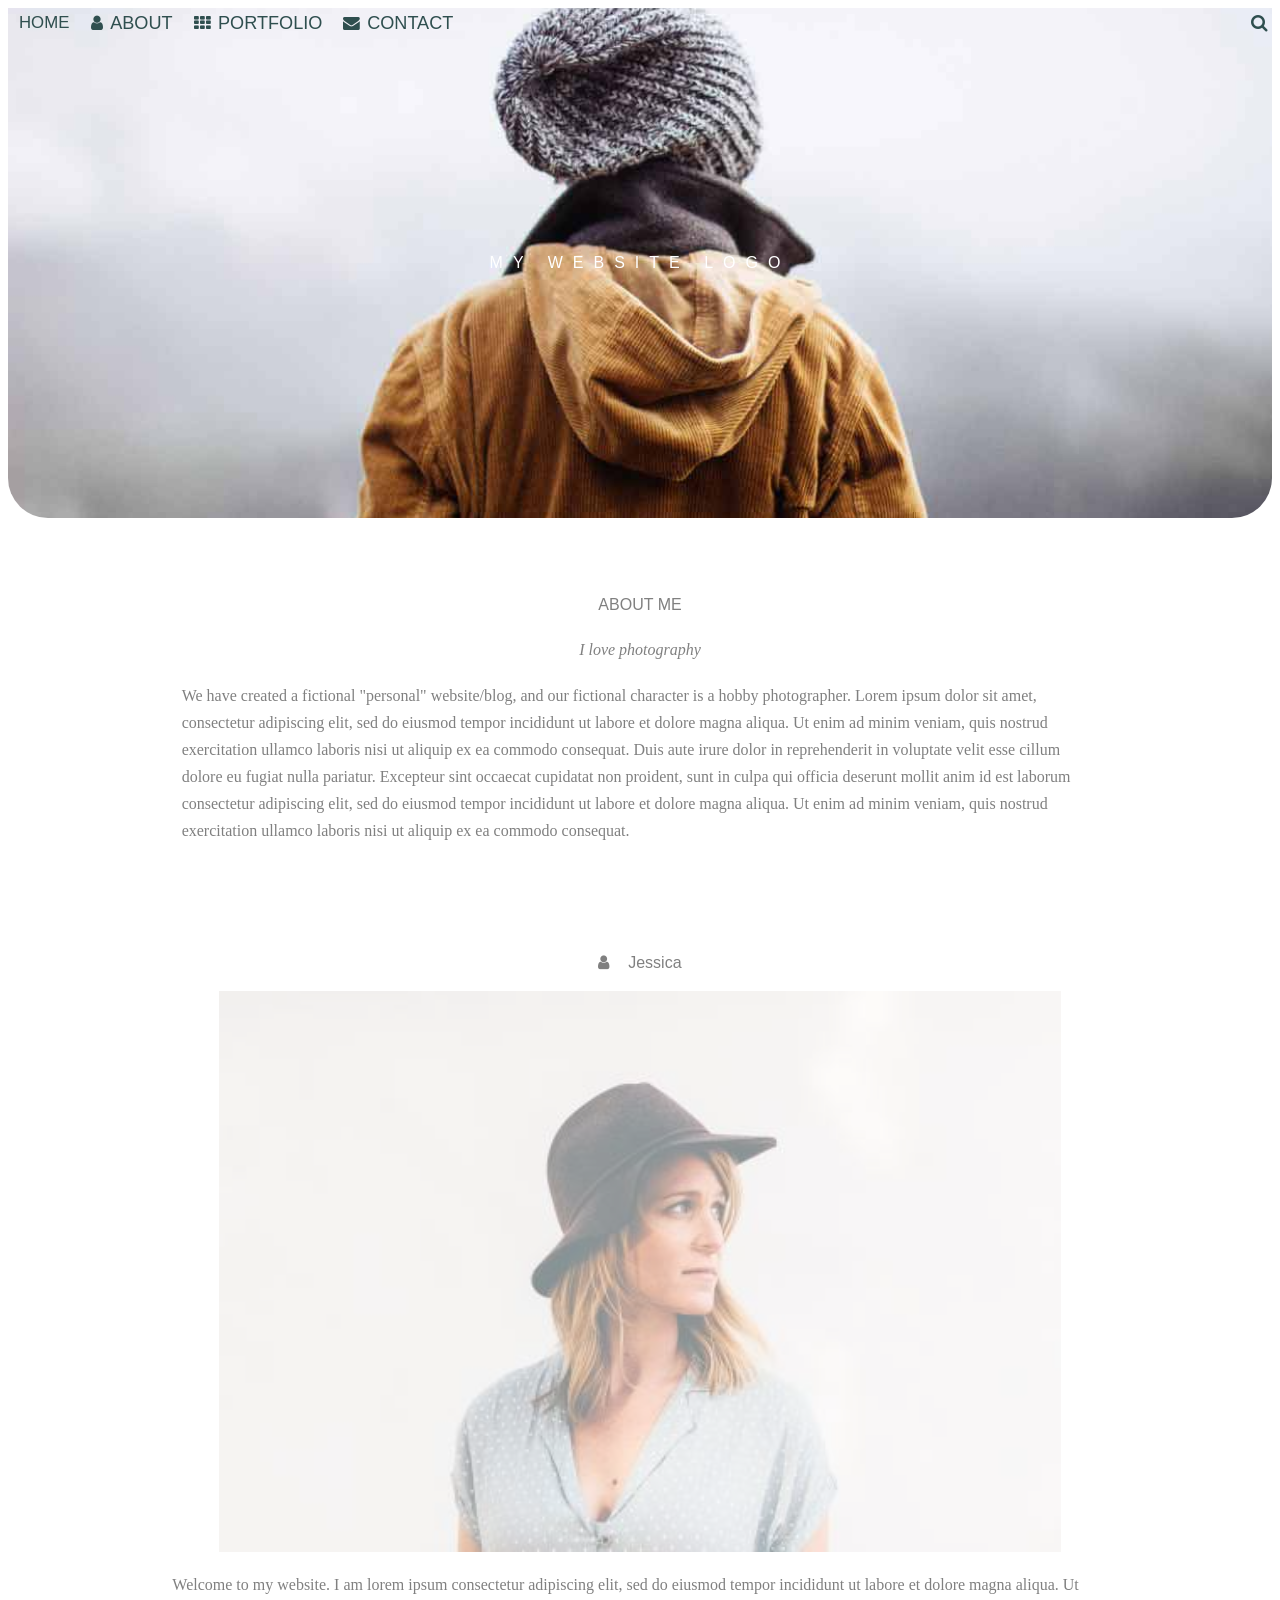
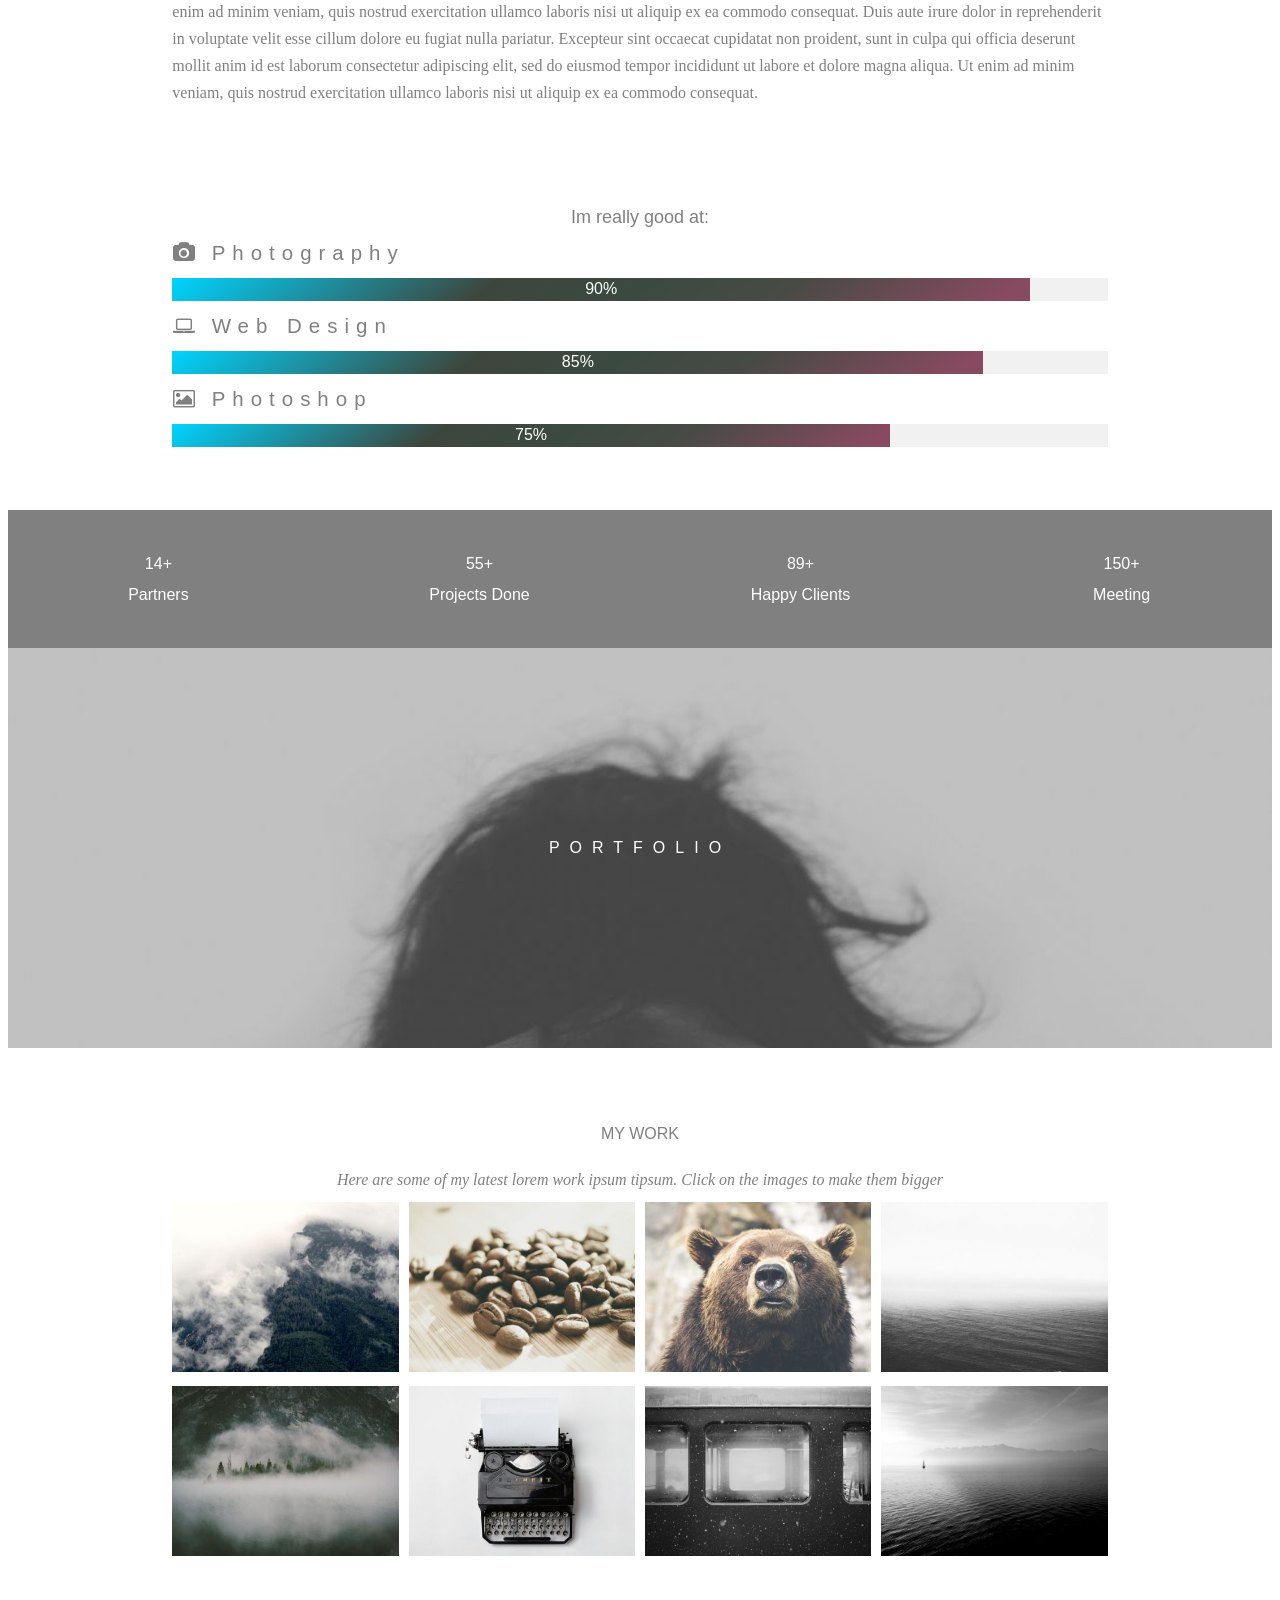
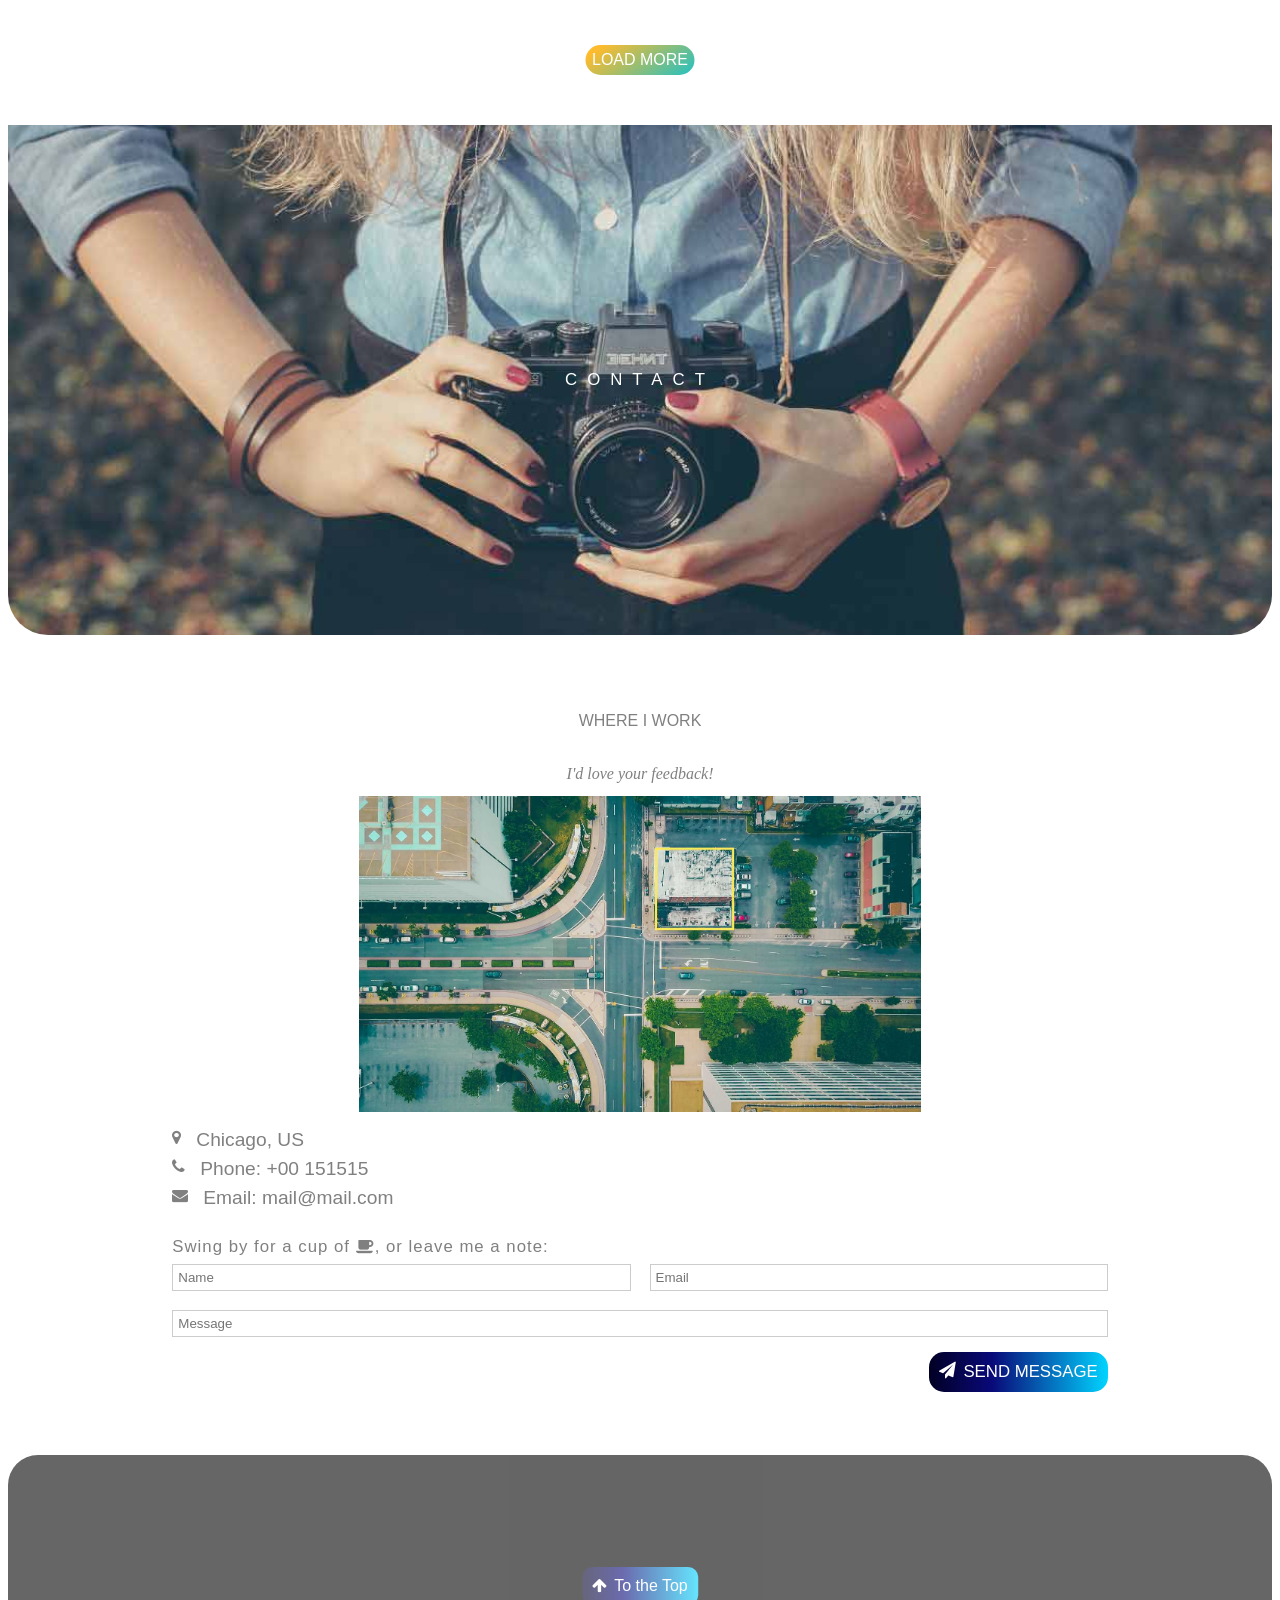
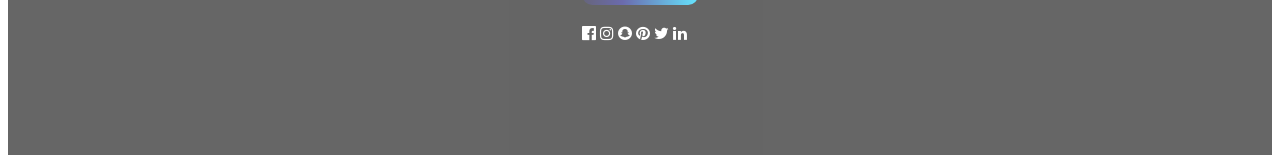
<file: Index.html>
<!DOCTYPE html>
<html>

<head>
    <script src="Functionality.js"></script>
    <link rel="stylesheet" href="style.css">
    <meta name="viewport" content="width=device-width, initial-scale=1">
    <!-- <link href="https://unpkg.com/tailwindcss@^1.0/dist/tailwind.min.css" rel="stylesheet"> -->
    <link rel="stylesheet" href="https://cdnjs.cloudflare.com/ajax/libs/font-awesome/4.7.0/css/font-awesome.min.css">
</head>

<body>
    <div class="container">
        <div class="header-container backgroud-image-prop positon-rel">
            <div class="navbar-container" id="navbar">
                <div class="flex items-center">
                    <div class="font-class-1 font nav-text">HOME</div>
                    <div class="flex items-center" id="left-nav">
                        <div class="flex items-center font-class-1 font nav-text">
                            <div class="fa fa-user"></div>
                            <div class="text-class">ABOUT</div>
                        </div>
                        <div class="flex items-center font-class-1 font nav-text">
                            <div class="fa fa-th"></div>
                            <div class="text-class ">PORTFOLIO</div>
                        </div>
                        <div class="flex items-center font-class-1 font nav-text">
                            <div class="fa fa-envelope"></div>
                            <div class="text-class">CONTACT</div>

                        </div>
                    </div>

                </div>
                <div class="text-class search-icon">
                    <div class="fa fa-search flex items-center "></div>
                </div>
                <div class="menu-icon nav-text text-class" onclick="OpenMenu()">
                    <i class="fa fa-bars"></i>
                </div>

            </div>
            <div class="center-logo background-clr-center">
                MY WEBSITE LOGO
            </div>
        </div>
        <div class="body-container">
            <div class="body-text font">ABOUT ME</div>
            <div class="body-text" style="font-style: italic;">I love photography</div>
            <div class="body-text" style="text-align: left;">We have created a fictional "personal" website/blog, and
                our fictional character is a hobby photographer. Lorem ipsum dolor sit amet, consectetur adipiscing
                elit, sed do eiusmod tempor incididunt ut labore et dolore magna aliqua. Ut enim ad minim veniam, quis
                nostrud exercitation ullamco laboris nisi ut aliquip ex ea commodo consequat. Duis aute irure dolor in
                reprehenderit in voluptate velit esse cillum dolore eu fugiat nulla pariatur. Excepteur sint occaecat
                cupidatat non proident, sunt in culpa qui officia deserunt mollit anim id est laborum consectetur
                adipiscing elit, sed do eiusmod tempor incididunt ut labore et dolore magna aliqua. Ut enim ad minim
                veniam, quis nostrud exercitation ullamco laboris nisi ut aliquip ex ea commodo consequat.</div>
        </div>
        <div class="flex user-container">
            <div class="user-photo-section">
                <div class="name-section">Jessica</div>
                <div class="user-img"><img width="90%" src="Images/avatar_hat.jpg" alt="image"></div>
            </div>
            <div class="user-data-section">
                Welcome to my website. I am lorem ipsum consectetur adipiscing elit, sed do eiusmod tempor incididunt ut
                labore et dolore magna aliqua. Ut enim ad minim veniam, quis nostrud exercitation ullamco laboris nisi
                ut aliquip ex ea commodo consequat. Duis aute irure dolor in reprehenderit in voluptate velit esse
                cillum dolore eu fugiat nulla pariatur. Excepteur sint occaecat cupidatat non proident, sunt in culpa
                qui officia deserunt mollit anim id est laborum consectetur adipiscing elit, sed do eiusmod tempor
                incididunt ut labore et dolore magna aliqua. Ut enim ad minim veniam,
                quis nostrud exercitation ullamco laboris nisi ut aliquip ex ea commodo consequat.
            </div>
        </div>
        <div class="body-container skills-container">
            <div class="font" style="font-size: 18px;">Im really good at:</div>
            <div class="photography skill font">Photography</div>
            <div class="loader-border">
                <div class="loader-bar flex items-center" style="width: 90%;">90%</div>
            </div>
            <div class="webdesign skill font">Web Design</div>
            <div class="loader-border">
                <div class="loader-bar flex items-center" style="width: 85%">85%</div>
            </div>
            <div class="photoshop skill font">Photoshop</div>
            <div class="loader-border">
                <div class="loader-bar flex items-center" style="width: 75%">75%</div>
            </div>
        </div>
        <div class="count-container font">
            <div class="line-het-31">
                <div class="font-14">14+</div>Partners
            </div>
            <div class="line-het-31">
                <div class="font-14">55+</div>Projects Done
            </div>
            <div class="line-het-31">
                <div class="font-14">89+</div>Happy Clients
            </div>
            <div class="line-het-31">
                <div class="font-14">150+</div>Meeting
            </div>
        </div>
        <div class="portfolio-container">
            <div>PORTFOLIO</div>
        </div>
        <div class="body-container">
            <div class="body-text font">MY WORK</div>
            <div class="body-text" style="font-style: italic; margin: 0% 30px;">
                Here are some of my latest lorem work ipsum tipsum.
                Click on the images to make them bigger
            </div>
            <div class="image-stack">
                <div class="image-list"><img width="100%" src="Images/mountain.jpg" alt="image"></div>
                <div class="image-list"><img width="100%" src="Images/coffee-beans.jpg" alt="image"></div>
                <div class="image-list"><img width="100%" src="Images/bear.jpg" alt="image"></div>
                <div class="image-list"><img width="100%" src="Images/water.jpg" alt="image"></div>
                <div class="image-list"><img width="100%" src="Images/sky.jpg" alt="image"></div>
                <div class="image-list"><img width="100%" src="Images/typewriter.jpg" alt="image"></div>
                <div class="image-list"><img width="100%" src="Images/window.jpg" alt="image"></div>
                <div class="image-list"><img width="100%" src="Images/sea.jpg" alt="image"></div>
            </div>
            <div style="position: relative;height: 100px;">
                <div class="load-button center-position">
                    <div class="load">LOAD MORE</div>
                </div>
            </div>

        </div>
        <div class="contact-container backgroud-image-prop">
            <div class="">
                CONTACT
            </div>
        </div>
        <div class="contact-details body-container">
            <div class="body-text font">WHERE I WORK</div>
            <div class="body-text" style="font-style: italic; margin: 0% 30%;">
                <em>I'd love your feedback!</em>
            </div>
            <div class="details">
                <div>
                    <div><img class="map-image" src="Images/map.jpg" alt="image"></div>
                </div>
                <div style="margin-top: 13px">
                    <div>

                        <div class="contact-icons font">
                            <div class="icon fa fa-map-marker "></div>
                            <div class="font-small">Chicago, US</div>
                        </div>
                        <div class="contact-icons font">
                            <div class="icon fa fa-phone"></div>
                            <div class="font-small"> Phone: +00 151515</div>
                        </div>
                        <div class="contact-icons font">
                            <div class="icon fa fa-envelope"></div>
                            <div class="font-small"> Email: mail@mail.com</div>
                        </div>
                    </div>
                   
                    <div class="font tea-cup">Swing by for a cup of <span class="fa fa-coffee"></span>, or leave me a note:</div>
                    <div class="input-container">
                        <input  style="grid-area: name-input" placeholder="Name">
                        <input style="grid-area: email-input"  placeholder="Email">
                        <input style="grid-area: message-input"  placeholder="Message">
                </div>
                <div class="send-button font">
                    <div class="fa fa-paper-plane" style="margin-right: 7px;"></div>
                    <div>SEND MESSAGE</div>
                     </div>
               
            </div>
        </div>
    </div>

    <div class="footer-container">
        <div class="center-position">
        <div class="to-top font">
           <div class="fa fa-arrow-up" style="margin-right: 7px;"   ></div>
           <div onclick="topFunction()">To the Top</div>
</div>
<div class="footer-icons">
   <div class="fa fa-facebook-official"></div>
   <div class="fa fa-instagram"></div>
   <div class="fa fa-snapchat"></div>
   <div class="fa fa-pinterest"></div>
   <div class="fa fa-twitter"></div>
   <div class="fa fa-linkedin"></div>
</div>
        </div>
    </div>

    </div>

</body>

</html>
</file>
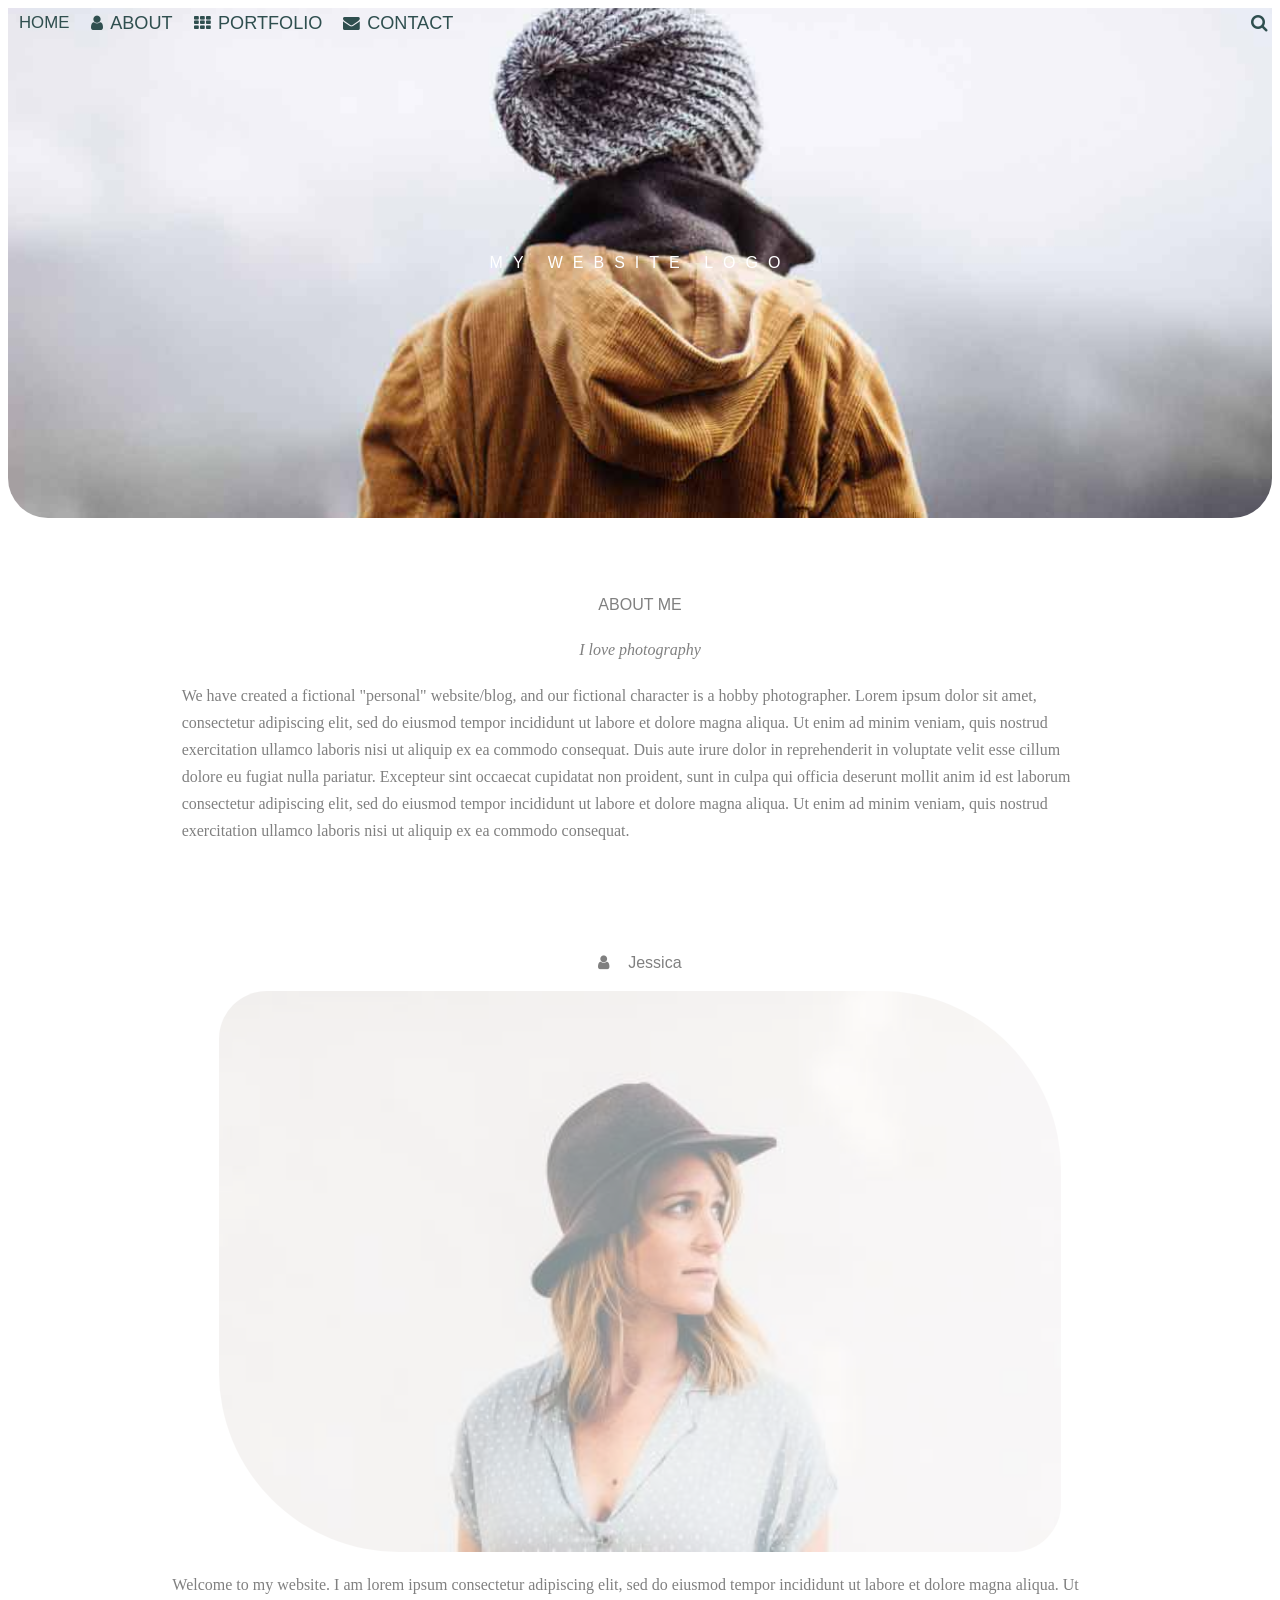
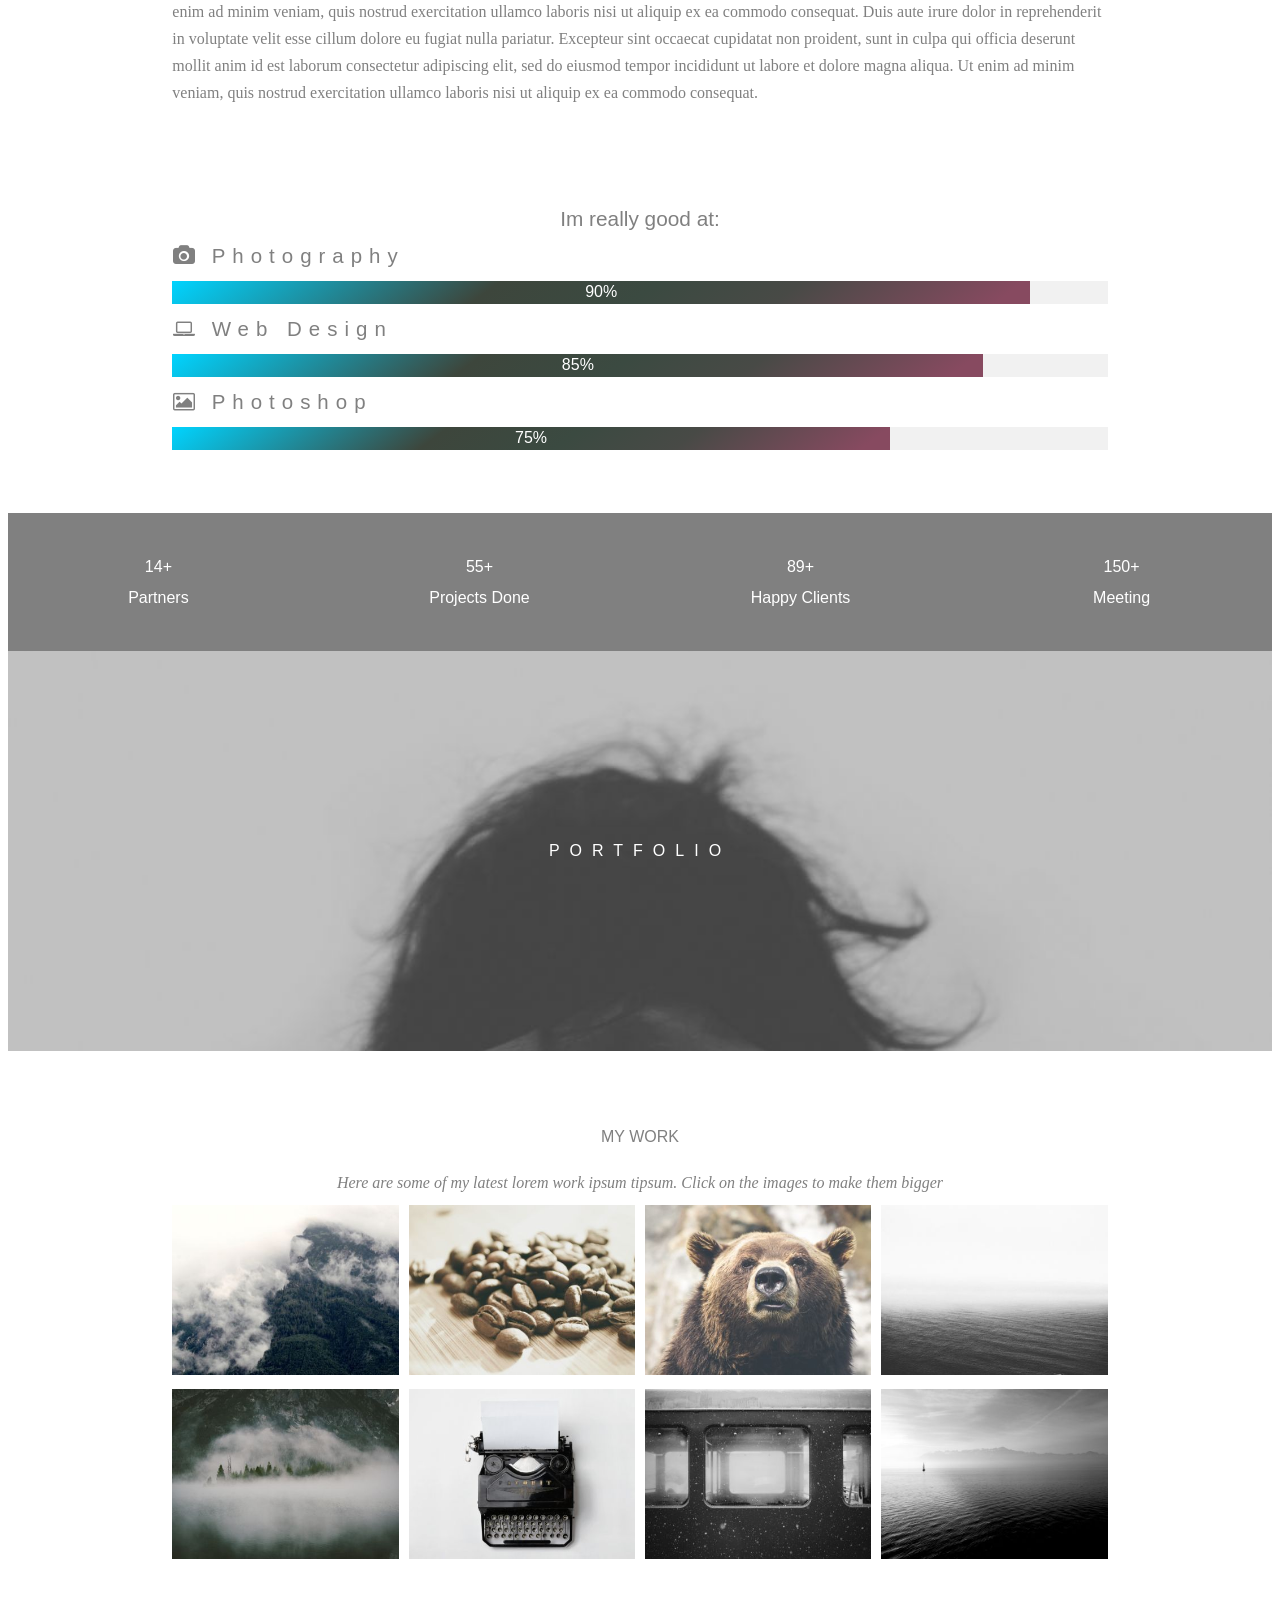
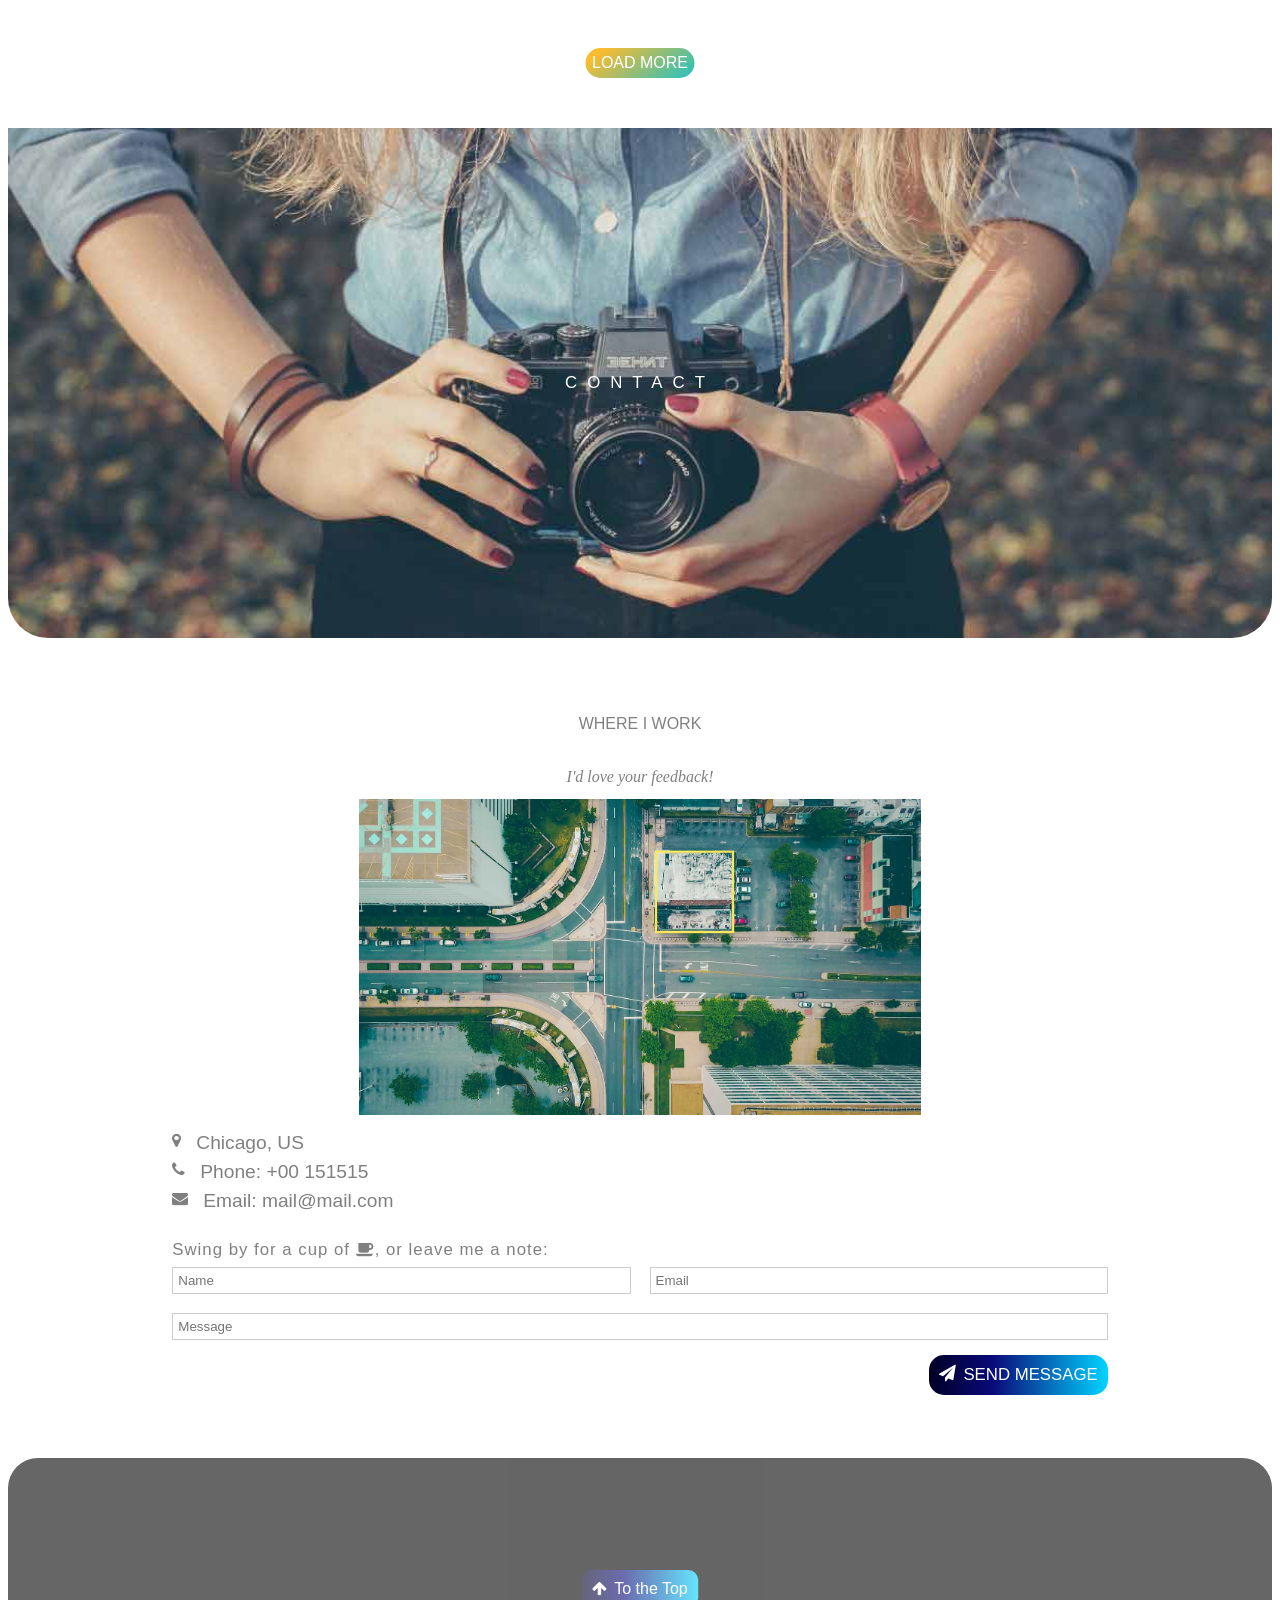
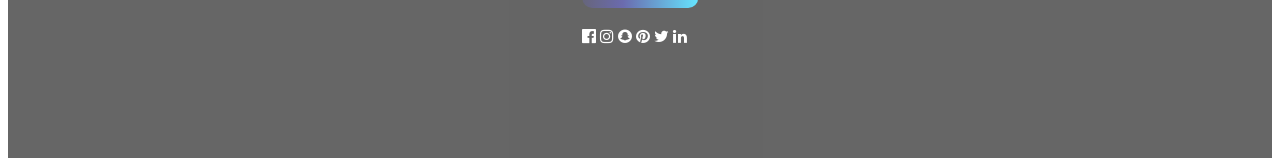
<file: Sample.html>
<!DOCTYPE html>
<html>

<head>
    <script src="Functionality.js"></script>
    <link rel="stylesheet" href="style.css">
    <meta name="viewport" content="width=device-width, initial-scale=1">
    <!-- <link href="https://unpkg.com/tailwindcss@^1.0/dist/tailwind.min.css" rel="stylesheet"> -->
    <link rel="stylesheet" href="https://cdnjs.cloudflare.com/ajax/libs/font-awesome/4.7.0/css/font-awesome.min.css">
</head>

<body>
    <div class="container">
        <div class="header-container backgroud-image-prop positon-rel">
            <div class="navbar-container" id="navbar">
                <div class="flex items-center">
                    <div class="font-class-1 font nav-text">HOME</div>
                    <div class="flex items-center" id="left-nav">
                        <div class="flex items-center font-class-1 font nav-text">
                            <div class="fa fa-user"></div>
                            <div class="text-class">ABOUT</div>
                        </div>
                        <div class="flex items-center font-class-1 font nav-text">
                            <div class="fa fa-th"></div>
                            <div class="text-class ">PORTFOLIO</div>
                        </div>
                        <div class="flex items-center font-class-1 font nav-text">
                            <div class="fa fa-envelope"></div>
                            <div class="text-class">CONTACT</div>

                        </div>
                    </div>

                </div>
                <div class="text-class search-icon">
                    <div class="fa fa-search flex items-center "></div>
                </div>
                <div class="menu-icon nav-text text-class" onclick="OpenMenu()">
                    <i class="fa fa-bars"></i>
                </div>

            </div>
            <div class="background-clr-center">
                <div class="center-logo">
                    MY WEBSITE LOGO
                </div>
            </div>
            
        </div>
        <div class="body-container">
            <div class="body-text font">ABOUT ME</div>
            <div class="body-text" style="font-style: italic;">I love photography</div>
            <div class="body-text" style="text-align: left;">We have created a fictional "personal" website/blog, and
                our fictional character is a hobby photographer. Lorem ipsum dolor sit amet, consectetur adipiscing
                elit, sed do eiusmod tempor incididunt ut labore et dolore magna aliqua. Ut enim ad minim veniam, quis
                nostrud exercitation ullamco laboris nisi ut aliquip ex ea commodo consequat. Duis aute irure dolor in
                reprehenderit in voluptate velit esse cillum dolore eu fugiat nulla pariatur. Excepteur sint occaecat
                cupidatat non proident, sunt in culpa qui officia deserunt mollit anim id est laborum consectetur
                adipiscing elit, sed do eiusmod tempor incididunt ut labore et dolore magna aliqua. Ut enim ad minim
                veniam, quis nostrud exercitation ullamco laboris nisi ut aliquip ex ea commodo consequat.</div>
        </div>
        <div class="flex user-container">
            <div class="user-photo-section">
                <div class="name-section">Jessica</div>
                <div class="user-img"><img  style="border-radius: 48px 180px;" width="90%" src="Images/avatar_hat.jpg" alt="image"></div>
            </div>
            <div class="user-data-section">
                Welcome to my website. I am lorem ipsum consectetur adipiscing elit, sed do eiusmod tempor incididunt ut
                labore et dolore magna aliqua. Ut enim ad minim veniam, quis nostrud exercitation ullamco laboris nisi
                ut aliquip ex ea commodo consequat. Duis aute irure dolor in reprehenderit in voluptate velit esse
                cillum dolore eu fugiat nulla pariatur. Excepteur sint occaecat cupidatat non proident, sunt in culpa
                qui officia deserunt mollit anim id est laborum consectetur adipiscing elit, sed do eiusmod tempor
                incididunt ut labore et dolore magna aliqua. Ut enim ad minim veniam,
                quis nostrud exercitation ullamco laboris nisi ut aliquip ex ea commodo consequat.
            </div>
        </div>
        <div class="body-container skills-container">
            <div class="font" style="font-size: calc(85% + 0.8vmin);">Im really good at:</div>
            <div class="photography skill font">Photography</div>
            <div class="loader-border">
                <div class="loader-bar flex items-center" style="width: 90%;">90%</div>
            </div>
            <div class="webdesign skill font">Web Design</div>
            <div class="loader-border">
                <div class="loader-bar flex items-center" style="width: 85%">85%</div>
            </div>
            <div class="photoshop skill font">Photoshop</div>
            <div class="loader-border">
                <div class="loader-bar flex items-center" style="width: 75%">75%</div>
            </div>
        </div>
        <div class="count-container font">
            <div class="line-het-31">
                <div class="font-14">14+</div>Partners
            </div>
            <div class="line-het-31">
                <div class="font-14">55+</div>Projects Done
            </div>
            <div class="line-het-31">
                <div class="font-14">89+</div>Happy Clients
            </div>
            <div class="line-het-31">
                <div class="font-14">150+</div>Meeting
            </div>
        </div>
        <div class="portfolio-container">
            <div>PORTFOLIO</div>
        </div>
        <div class="body-container">
            <div class="body-text font">MY WORK</div>
            <div class="body-text" style="font-style: italic; margin: 0% 30px;">
                Here are some of my latest lorem work ipsum tipsum.
                Click on the images to make them bigger
            </div>
            <div class="image-stack">
                <div class="image-list"><img width="100%" src="Images/mountain.jpg" alt="image"></div>
                <div class="image-list"><img width="100%" src="Images/coffee-beans.jpg" alt="image"></div>
                <div class="image-list"><img width="100%" src="Images/bear.jpg" alt="image"></div>
                <div class="image-list"><img width="100%" src="Images/water.jpg" alt="image"></div>
                <div class="image-list"><img width="100%" src="Images/sky.jpg" alt="image"></div>
                <div class="image-list"><img width="100%" src="Images/typewriter.jpg" alt="image"></div>
                <div class="image-list"><img width="100%" src="Images/window.jpg" alt="image"></div>
                <div class="image-list"><img width="100%" src="Images/sea.jpg" alt="image"></div>
            </div>
            <div style="position: relative;height: 100px;">
                <div class="load-button center-position">
                    <div class="load">LOAD MORE</div>
                </div>
            </div>

        </div>
        <div class="contact-container backgroud-image-prop">
            <div class="">
                CONTACT
            </div>
        </div>
        <div class="contact-details body-container">
            <div class="body-text font">WHERE I WORK</div>
            <div class="body-text" style="font-style: italic; margin: 0% 30%;">
                <em>I'd love your feedback!</em>
            </div>
            <div class="details">
                <div>
                    <div><img class="map-image" src="Images/map.jpg" alt="image"></div>
                </div>
                <div style="margin-top: 13px">
                    <div>

                        <div class="contact-icons font">
                            <div class="icon fa fa-map-marker "></div>
                            <div class="font-small">Chicago, US</div>
                        </div>
                        <div class="contact-icons font">
                            <div class="icon fa fa-phone"></div>
                            <div class="font-small"> Phone: +00 151515</div>
                        </div>
                        <div class="contact-icons font">
                            <div class="icon fa fa-envelope"></div>
                            <div class="font-small"> Email: mail@mail.com</div>
                        </div>
                    </div>
                   
                    <div class="font tea-cup">Swing by for a cup of <span class="fa fa-coffee"></span>, or leave me a note:</div>
                    <div class="input-container">
                        <input  style="grid-area: name-input" placeholder="Name">
                        <input style="grid-area: email-input"  placeholder="Email">
                        <input style="grid-area: message-input"  placeholder="Message">
                </div>
                <div class="send-button font">
                    <div class="fa fa-paper-plane" style="margin-right: 7px;"></div>
                    <div>SEND MESSAGE</div>
                     </div>
               
            </div>
        </div>
    </div>

    <div class="footer-container">
        <div class="center-position">
        <div class="to-top font">
           <div class="fa fa-arrow-up" style="margin-right: 7px;"   ></div>
           <div onclick="topFunction()">To the Top</div>
</div>
<div class="footer-icons">
   <div class="fa fa-facebook-official"></div>
   <div class="fa fa-instagram"></div>
   <div class="fa fa-snapchat"></div>
   <div class="fa fa-pinterest"></div>
   <div class="fa fa-twitter"></div>
   <div class="fa fa-linkedin"></div>
</div>
        </div>
    </div>

    </div>

</body>

</html>
</file>
<file: style.css>
html { scroll-behavior: smooth; /* Enables smooth scrolling for the document */ }

.menu-icon{
    display: none;
}

#left-nav{
    display: inline-flex;
}

.count-container{
    display: grid;
    grid-template-columns: repeat(4, 1fr);
    background-color: gray;
    padding: 3%;
    text-align: center;
    color: white;
    /* font-size: 16px; */
    font-family: sans-serif;
    margin-top: 4%;
    gap: 6rem;
    /* width: min(100%, 0); */
    /* 918px */
}

.container{
    width: fit-content;
}



.header-container{
    background-image: url('Images/parallax1.jpg');
}
.backgroud-image-prop{
    height: 510px;
    background-repeat: no-repeat;
    background-position: center;
    background-size: cover;
    /* opacity: 0.8; */
    margin-bottom: 20px;
    animation-name: header-background;
    animation-duration: 2s;
    border-radius: 0px 0px 40px 40px;
}

.positon-rel{
    position: relative;
}

@keyframes header-background {
    from {height: 100px;opacity: 0.2;}
    to {height: 510px;opacity: 0.8;}
}

.contact-container{
    background-image: url('Images/contact.jpg');
    margin-top: 65px;
    display: flex;
    justify-content: center;
    align-items: center;
    color: white;
    font-family: "Lato", sans-serif;
    letter-spacing: 10px;
    font-size: calc(60% + 0.8vmin);
}

.navbar-container{
    color: darkslategrey;
    /* font-size: larger; */
    display: flex;
    justify-content: space-between;
    z-index: 1;
}



.font-class-1{
    font-variant: small-caps;
    font-size: calc(60% + 0.8vmin);
}
.font{
    font-family: "Lato", sans-serif;
}

.nav-text{
    cursor: pointer;
    padding: 11px;
}

.font-class-1:hover{
    background-color: darkgrey;
    color: black;
}

.flex{
    display: flex;
}
.items-center{
    align-items: center;
}
.text-class{
    margin-left: 6px;
    padding: 1%;
    font-size: calc(65% + 0.8vmin);
}
.center-logo{
    padding: 8px;
    color: white;
    font-family: "Lato", sans-serif;
    letter-spacing: 10px;
    /* font-size: x-large; */
    white-space: nowrap;
}

.background-clr-center{
    border-radius:9px;
    /* width: min(100%, 291px); */
    position: absolute;
    top: 50%;
    left: 50%;
    transform: translate(-50%, -50%);
}

.center-position{
    position: absolute;
    top: 50%;
    transform: translate(-50%, -50%);
    left: 50%;
}


.navbar-container:first-child{
    display: flex;
}

.body-container{
    text-align: center;
    /* padding: 5px 10px 5px 10px; */
    color: grey;
    margin: 5% 13%;
    /* width: min(100%,0); */
    /* 800px */
}
.body-text{
    padding: 1%;
    line-height: 27px;
}

.home-text{
    display: none;
}
.user-container{
    text-align: center;
    color: grey;
    padding: 3% 13%;
    display: grid;
    /* grid-template-columns: repeat(2, 1fr); */
    /* gap: 2%; */
    width: min(100%, 0);
    /* 850px */
}
.user-data-section{
    text-align: left;
    line-height: 27px;
    margin-top: 15px;
}
.name-section{
    margin-bottom: 2%;
    animation-name: example;
    animation-duration: 2s;
    /* font-weight: 600; */
    font-family: sans-serif;
    /* font-size: medium; */
}
@keyframes example {
    from {margin-bottom: 0%;}
    to {margin-bottom: 11%;}
  }
.user-img{
    opacity: 0.5;
}
.user-img:hover{
    opacity: 1;
    cursor: pointer;
}

.name-section::before{
    content: "\f007";
    font-family: FontAwesome;
    padding-right: 2% ;
}
.skills-container{
    /* line-height: 4rem; */
}

.photography::before{
    content: "\f030";
    font-family: FontAwesome;
    padding-right: 1% ;
}

.webdesign::before{
    content: "\f109";
    font-family: FontAwesome;
    padding-right: 1% ;
}

.photoshop::before{
    content: "\f03e";
    font-family: FontAwesome;
    padding-right: 1%;
}
    .skill{
    letter-spacing: 7px;
    text-align: left;
    padding: 13px 1px;
    font-size:calc(83% + 0.8vmin)
}
.loader-border{
    /* height: 2.5rem; */
    /* width: 80vw; */
    background: #f1f1f1 !important;
}
.loader-bar{
    height: 7px;
    padding: 8px;
    background:linear-gradient(323deg, rgba(135,74,96,1) 4%, rgba(72,74,70,1) 29%, rgba(59,74,65,1) 45%, rgba(61,70,60,1) 63%, rgba(0,212,255,1) 100%);
    color: white;
    justify-content: center;
    font-family: sans-serif;
}



.font-14{
    /* font-size: 24px; */
}
.line-het-31{
    line-height: 31px;
}

.portfolio-container{
    background-image: url('Images/parallax2.jpg');
    height: 400px;
    background-size: cover;
    background-position: center;
    letter-spacing: 10px;
    font-family: sans-serif;
    color: white;
    /* font-size: 32px; */
    /* position: relative; */
    display: flex;
    justify-content: center;
    align-items: center;

}
.image-stack{
    display: grid;
    grid-template-columns: repeat(4,1fr);
    gap: 10px;
    /* width: min(100%, 0); */
    /* 918 */
}

.image-list:hover{
    opacity: 0.5;
    cursor: pointer;
}

.load-button{
    /* position: relative; */
    border-radius: 15px; 
    padding: 6px;
    color: white;
    font-family: sans-serif;
    margin-top: 50px;
    width: min(100%,97px);
    background: rgb(34,193,195);
    background: -moz-linear-gradient(323deg, rgba(34,193,195,1) 0%, rgba(253,187,45,1) 88%);
    background: -webkit-linear-gradient(323deg, rgba(34,193,195,1) 0%, rgba(253,187,45,1) 88%);
    background: linear-gradient(323deg, rgba(34,193,195,1) 0%, rgba(253,187,45,1) 88%);
    filter: progid:DXImageTransform.Microsoft.gradient(startColorstr="#22c1c3",endColorstr="#fdbb2d",GradientType=1);
}
.load{
    /* font-size: 15px; */
}

.contact-details .details{
    /* display: grid;
    grid-template-columns: repeat(2,1fr); */
    /* width: min(100%, 820px); */
    /* 819 */
}

.contact-details .icon{
    margin-right: 15px;
}
.contact-details .font{
   margin-bottom:7px;
}

.input-container{
    display: grid;
    grid-template-areas: "name-input email-input"
                        "message-input message-input";
                        gap: 19px;
}

input{
    border: 1px solid #ccc!important;
    padding: 5px;
}

.send-button{
    display: flex;
    padding: 10px;
    border-radius: 15px; 
    background: linear-gradient(90deg, rgba(2,0,36,1) 0%, rgba(9,9,121,1) 35%, rgba(0,212,255,1) 100%);
    color: white;
    width: fit-content;
    margin-top: 15px;
    margin-left: auto;
    font-size: calc(60% + 0.8vmin);
}

.footer-container{
    background-color: black;
    opacity: 0.60;
    color: white;
    position: relative;
    height: 300px;
    cursor: pointer;
    border-radius: 30px 30px 0px 0px;
}
.footer-container:hover{
    opacity: 1;
    /* color: black; */
}

.footer-container .content{

}

.footer-container .to-top{
    background: linear-gradient(90deg, rgba(2,0,36,1) 0%, rgba(9,9,121,1) 35%, rgba(0,212,255,1) 100%);
    color: white;
    display: flex;
    padding: 10px;
    margin-bottom: 20px;
    border-radius: 10px;
}

.contact-icons{
    display: flex;
    /* grid-template-columns: 1fr 13fr; */
    text-align: left;
}

.map-image{
    width: 60%;
}

.footer-icons{
    /* font-size: 23px; */
}


.tea-cup{
    text-align: left;
    margin-top: 28px;
    font-size: calc(60% + 0.8vmin);
    letter-spacing: 1px;
}

.font-small{
    font-size: calc(75% + 0.8vmin);
}


@media (max-width: 600px) {
    #left-nav {
        background-color: white;
        position: absolute;
        top: 41px;
        left: 0px;
        right: 0px;
        flex-direction: column;
        text-align: center;
        gap: 0;
        display: none;
    }
    #left-nav div :hover{
        background-color: lightgray;
    }
    .search-icon{
        display: none;
    }
    .menu-icon{
        display: block;
        margin: 6px 11px;
        color: gray;
    }
    .home-text{
        display: block;
    }
    .user-container{
        /* grid-template-columns: repeat(1, 1fr); */
    }
    
    .body-container{
        margin-top: 58px;
    }
    .skill{
        padding: 20px 1px;
    }
    .count-container{
        grid-template-columns: repeat(1,1fr);
    }
    .contact-details .details{
        /* grid-template-columns: repeat(1,1fr); */
    }
    .map-image{
        width: 100%;
    }
    .contact-icons{
        /* font-size: 12px; */
    }
    .image-stack{
        grid-template-columns: repeat(2,1fr);
    }
   .input-container{
     grid-template-areas: "name-input name-input "
                          "email-input email-input"
                          "message-input message-input"
   }
   .send-button{
    margin-right:auto;
   }
   .center-logo{
        letter-spacing: 5px;
        font-size: 10px;
   }
}


.example-1 .inner {
    margin: 5px;
  }
  
  .example-1::before {
    content: "";
    display: block;
    background: linear-gradient(
      90deg,
      hsla(197, 100%, 64%, 1) 0%,
      hsla(339, 100%, 55%, 1) 100%
    );
    height: 500px;
    width: 500px;
    position: absolute;
    animation: rotate 2s linear infinite;
    z-index: 0;
  }

  .example-1{
    position: relative;
    overflow: hidden;
    display: flex;
    align-items: center;
    justify-content: center;
  }

  .example-1 .inner{
    position: relative;
    z-index: 1;
    width: 100%;
  }

  .card {
    max-width: 400px;
    width: 100%;
    margin: 100px auto;
    border-radius: var(--border-radius);
  }
  
  .card .inner {
    padding: 25px;
    background: #222;
    color: #fff;
    border-radius: var(--border-radius);
  }
  
  .card h3 {
    margin-bottom: 15px;
  }

  @keyframes rotate {
    from {
      transform: rotate(0);
    }
  
    to {
      transform: rotate(360deg);
    }
  }
</file>
